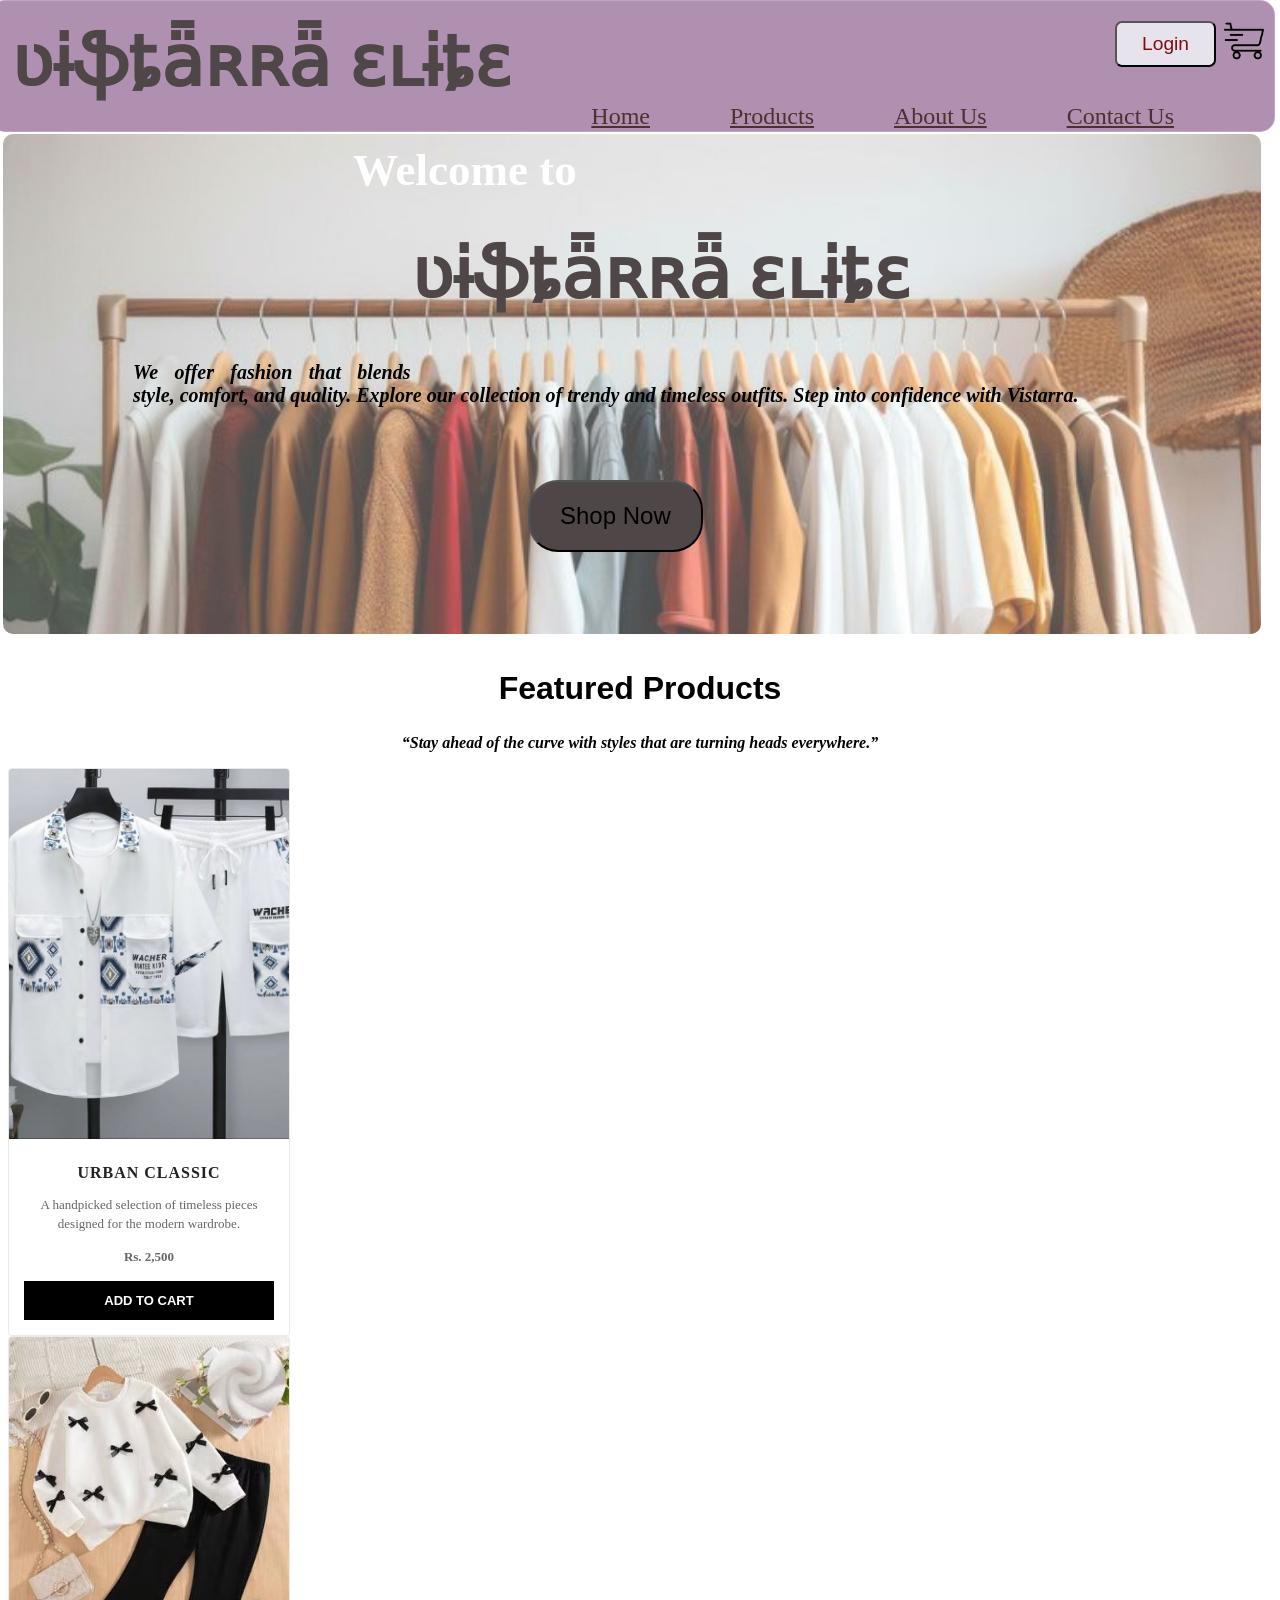
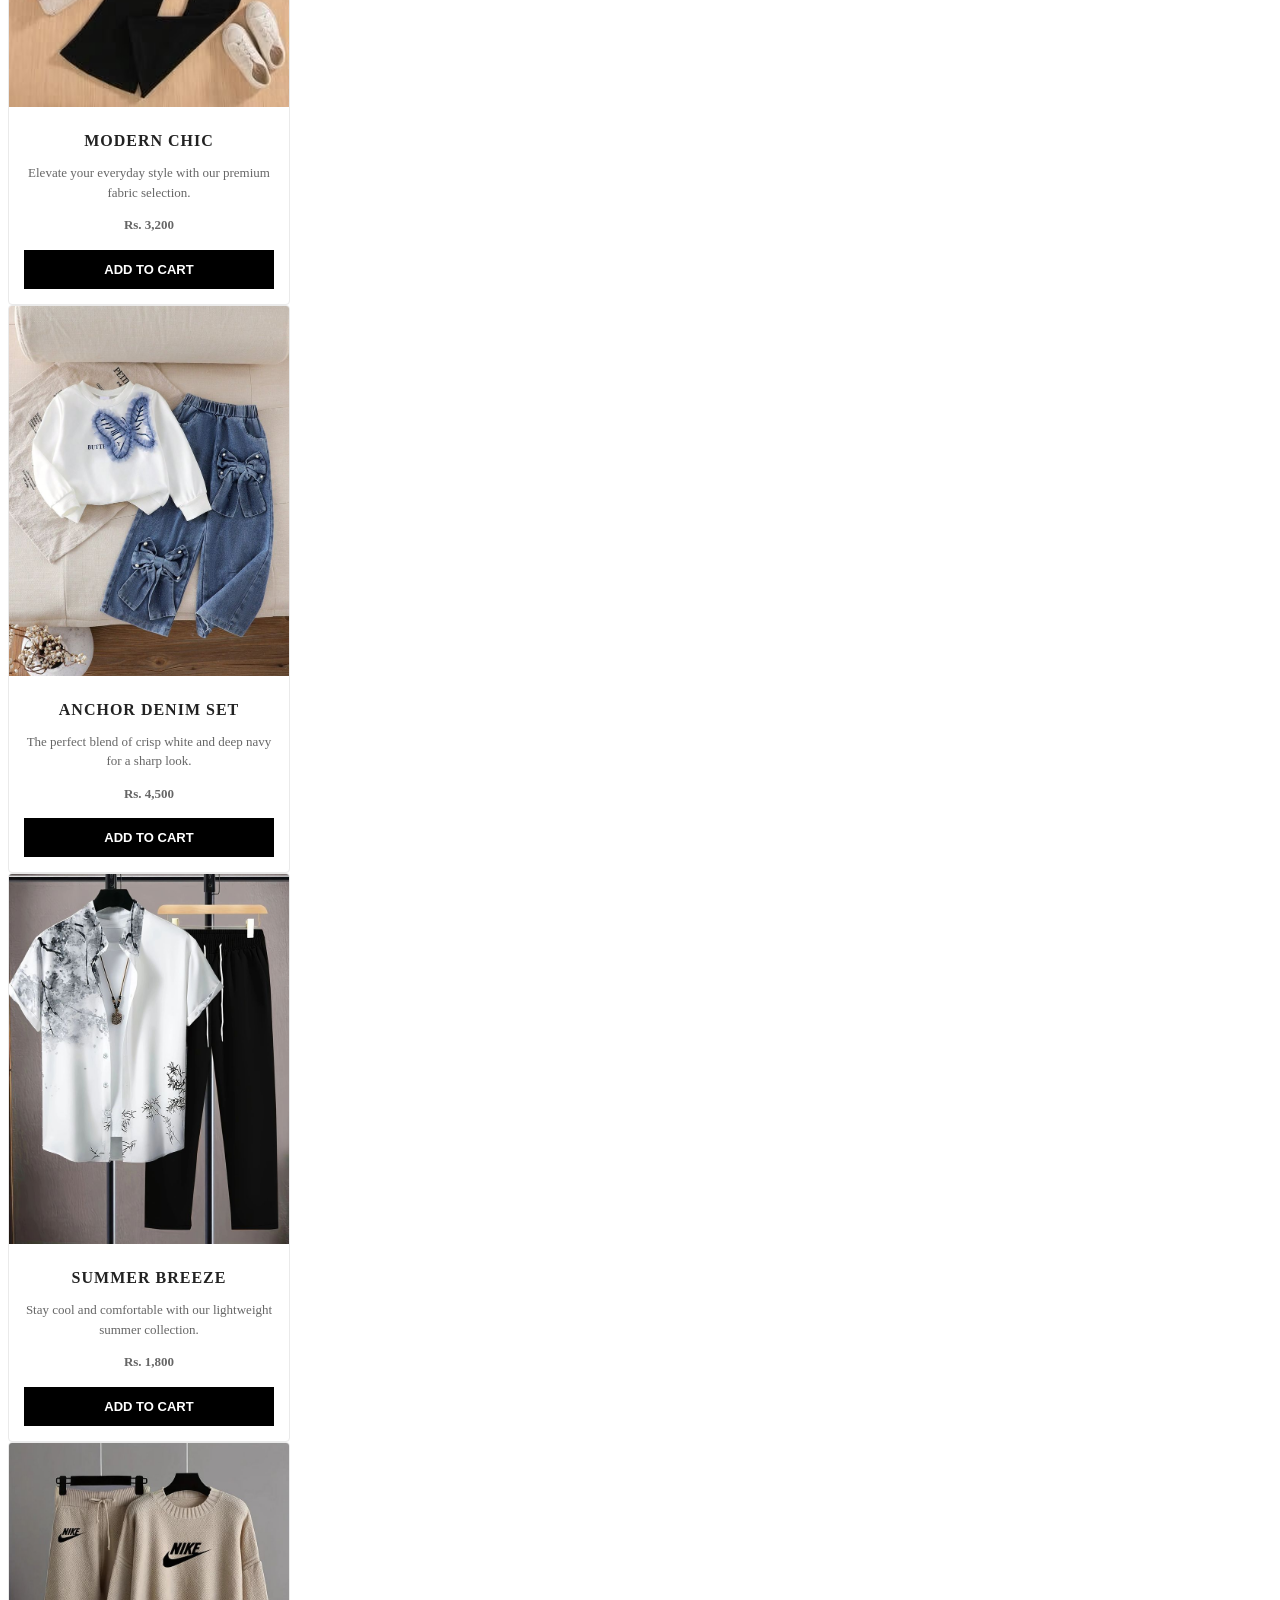
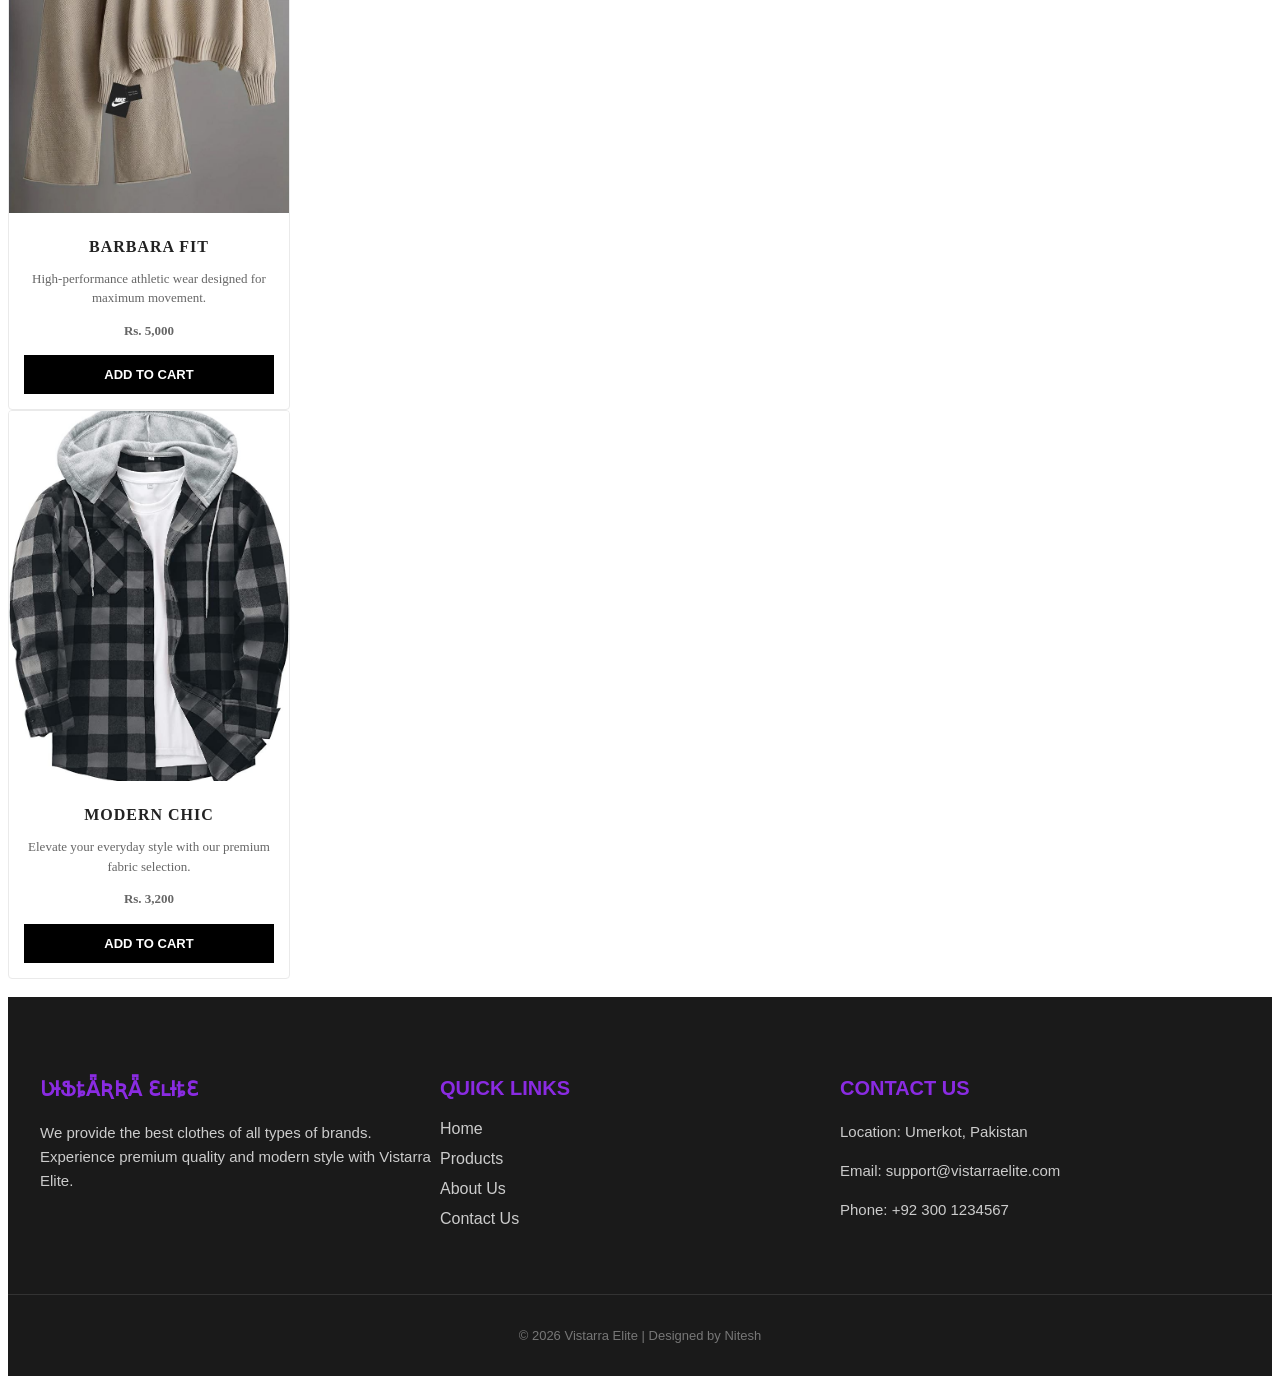
<file: Index.html>
<!DOCTYPE html>
<html lang="en">

<head>
    <meta charset="UTF-8">

    <title>Home</title>
    <link rel="stylesheet" href="Vistarra.Css">


</head>

<body>
    <header>
        <nav id="Navbar">
            <h1 id="Heading0">
                ʋɨֆȶǟʀʀǟ ɛʟɨȶɛ</h1>
            <a id="LInk1" href="contact.html">Contact Us</a>
            <a id="LInk1" href="about.html">About Us</a>
            <a id="LInk1" href="Product.html">Products</a>
            <a id="LInk1" href="Index.html">Home</a>
            <button id="button1">Login</button>
            <img id="imageshoping" src="shopping-cart.png">

        </nav>

    </header>
    <br>
    <div id="Div1">
        <h2 id="heading1">Welcome to</h2>
        <h1 id="headingb">ʋɨֆȶǟʀʀǟ ɛʟɨȶɛ</h1>
        <p id="paragraph1">We offer fashion that blends style, comfort, and quality.
            Explore our collection of trendy and timeless outfits.
            Step into confidence with Vistarra.</p>
    </div>
    <br><br>
    <h2 id="heading2">Featured Products</h2>
    <p id="paragraph2">“Stay ahead of the curve with styles that are turning heads everywhere.”</p>
    <button id="shopbutton">Shop Now</button>
    <div class="product-grid">
        <!-- Product 1 -->
        <div class="product-card">
            <img src="download (25).jpg" alt="Urban Classic" width="280" height="370">
            <div class="product-info">
                <h3>Urban Classic</h3>
                <p>A handpicked selection of timeless pieces designed for the modern wardrobe.</p>
                <p class="price">Rs. 2,500</p>
                <button class="add-btn">Add to Cart</button>
            </div>
        </div>

        <!-- Product 2 -->
        <div class="product-card">
            <img src="SHEIN.avif" alt="Modern Chic" width="280" height="370">
            <div class="product-info">
                <h3>Modern Chic</h3>
                <p>Elevate your everyday style with our premium fabric selection.</p>
                <p class="price">Rs. 3,200</p>
                <button class="add-btn">Add to Cart</button>
            </div>
        </div>

        <!-- Product 3 -->
        <div class="product-card">
            <img src="_Little Anchor_ - Crisp White Shirt & Navy Blue Denim Set with Bow Detail.jpg" alt="Anchor Denim Set" width="280" height="370">
            <div class="product-info">
                <h3>Anchor Denim Set</h3>
                <p>The perfect blend of crisp white and deep navy for a sharp look.</p>
                <p class="price">Rs. 4,500</p>
                <button class="add-btn">Add to Cart</button>
            </div>
        </div>

        <!-- Product 4 -->
        <div class="product-card">
            <img src="download (24).jpg" alt="Summer Breeze" width="280" height="370">
            <div class="product-info">
                <h3>Summer Breeze</h3>
                <p>Stay cool and comfortable with our lightweight summer collection.</p>
                <p class="price">Rs. 1,800</p>
                <button class="add-btn">Add to Cart</button>
            </div>
        </div>

        <!-- Product 5 -->
        <div class="product-card">
            <img src="Barbara Fit - NK.jpg" alt="Barbara Fit" width="280" height="370">
            <div class="product-info">
                <h3>Barbara Fit</h3>
                <p>High-performance athletic wear designed for maximum movement.</p>
                <p class="price">Rs. 5,000</p>
                <button class="add-btn">Add to Cart</button>
            </div>
        </div>

        <!-- Product 6 -->
        <div class="product-card">
            <img src="download (22).jpg" alt="Modern Chic" width="280" height="370">
            <div class="product-info">
                <h3>Modern Chic</h3>
                <p>Elevate your everyday style with our premium fabric selection.</p>
                <p class="price">Rs. 3,200</p>
                <button class="add-btn">Add to Cart</button>
            </div>
        </div>

    <br>
        <footer>
        <footer class="main-footer">
    <div class="footer-container">
        
        <div class="footer-column">
            <h3 class="footer-logo">ʋɨֆȶǟʀʀǟ ɛʟɨȶɛ</h3>
            <p>We provide the best clothes of all types of brands. Experience premium quality and modern style with Vistarra Elite.</p>
        </div>

        <div class="footer-column">
            <h3>Quick Links</h3>
            <ul class="footer-links">
                <li><a href="#">Home</a></li>
                <li><a href="#">Products</a></li>
                <li><a href="#">About Us</a></li>
                <li><a href="#">Contact Us</a></li>
            </ul>
        </div>

        <div class="footer-column">
            <h3>Contact Us</h3>
            <p>Location: Umerkot, Pakistan</p>
            <p>Email: support@vistarraelite.com</p>
            <p>Phone: +92 300 1234567</p>
        </div>

    </div>

    <div class="footer-bottom">
        <p>&copy; 2026 Vistarra Elite | Designed by Nitesh</p>
    </div>
</footer>

    </footer>


</body>

</html>
</file>
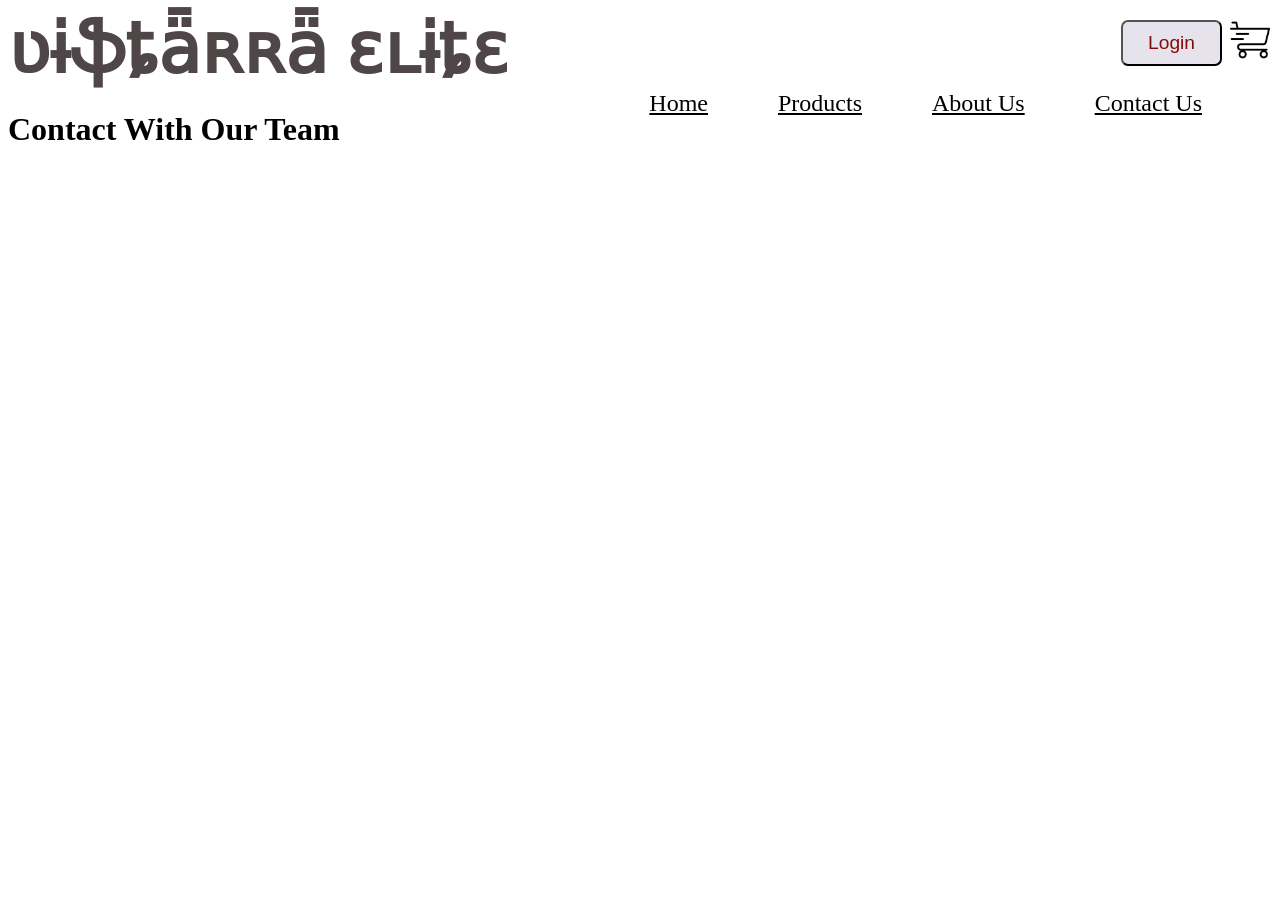
<file: contact.html>
<!DOCTYPE html>
<html lang="en">
<head>
    <meta charset="UTF-8">
    <meta name="viewport" content="width=device-width, initial-scale=1.0">
    <title> Contact Us</title>
    <link rel="stylesheet" href="contact.css">
</head>
<body>
     <nav id="Navbar">
            <h1 id="Heading0">
                ʋɨֆȶǟʀʀǟ ɛʟɨȶɛ</h1>
            <a id="LInk1" href="contact.html">Contact Us</a>
            <a id="LInk1" href="about.html">About Us</a>
            <a id="LInk1" href="Product.html">Products</a>
            <a id="LInk1" href="Index.html">Home</a>
            <button id="button1">Login</button>
            <img id="imageshoping" src="shopping-cart.png">
        </nav>
        <div id="headingdiv"><h1 id="heading1">Contact With Our Team</h1></div>
</body>
</html>
</file>
<file: Vistarra.Css>
#Navbar {
  border: 1px solid black;
  height: 90px;
  width: 1243px;
  background-color: rgba(170, 136, 170, 0.926);
  backdrop-filter: blur(5px);
  border: 1px solid rgba(255, 255, 255, 0.2);
  border-radius: 15px;
  padding: 20px;
  position: fixed;
  top: 0;
  margin-left: -18px;
  z-index: 999;
}
#imageshoping {
  width: 40px;
  position: absolute;
  top: 20px;
  right: 10px;
  ;
}
#Heading0 {
  margin: auto;
  font-size: 70px;
  color: rgb(79, 70, 71);
}
#LInk1 {
  float: right;
  margin-right: 80px;
  font-size: x-large;
  color: rgb(78, 48, 48);
  font-family: 'Times New Roman', Times, serif;
}
#LInk1:hover {
  color: blue;
}
#button1:hover {
  color: rgb(241, 235, 235);
  background-color: rgb(90, 147, 90);
}
#button1 {
  position: absolute;
  top: 20px;
  right: 58px;
  padding: 10px 25px;
  background-color: rgb(231, 227, 236);
  color: rgb(130, 12, 12);
  border-radius: 7px;
  font-family: 'Franklin Gothic Medium', 'Arial Narrow', Arial, sans-serif;
  font-size: larger;
}
#Div1 {
  height: 500px;background-image: linear-gradient(rgba(255, 255, 255, 0.3), rgba(255, 255, 255, 0.3)),
    url('Download\ Clothing\ rack\ with\ different\ clothes\ on\ wooden\ floor\ in\ modern\ dressing\ room\,\ Clothing\ on\ hanger\ at\ the\ modern\ shop\ boutique\,\ AI\ Generated\ for\ free.jpg');
  background-repeat: no-repeat;
  background-size: cover;
  border-radius: 10px;
  margin-top: 108px;
  width: 1258px;
  margin-left: -5px;
  
}
product-grid {
    display: grid;
    grid-template-columns: repeat(4, 280px); 
    gap: 30px;
    justify-content: center;
    padding: 40px 20px;
    background-color: #fcfcfc;
}
.product-card {
    width: 280px;
    background: #ffffff;
    border: 1px solid #eaeaea;
    border-radius: 4px;
    overflow: hidden;
    text-align: center;
    transition: all 0.3s ease;
}

 .product-card:hover {
    box-shadow: 0 10px 20px rgba(0,0,0,0.08);
    transform: translateY(-5px);
}

.product-card img {
    width: 280px;
    height: 370px;
    object-fit: cover; /* Image stretch nahi hogi */
    display: block;
}
.product-info {
    padding: 15px;
}

.product-info h3 {
    font-size: 16px;
    margin: 10px 0;
    color: #222;
    font-weight: 600;
    text-transform: uppercase;
    letter-spacing: 1px;
}

.product-info p {
    font-size: 13px;
    color: #666;
    margin-bottom: 10px;
    line-height: 1.5;
}


.price {
    font-size: 17px;
    font-weight: bold;
    color: #000;
    margin-bottom: 15px !important;
}

.add-btn {
    background-color: #000;
    color: #fff;
    border: none;
    padding: 12px;
    width: 100%;
    cursor: pointer;
    font-size: 13px;
    font-weight: 600;
    text-transform: uppercase;
    transition: background 0.3s ease;
}

.add-btn:hover {
    background-color: #333;
}
@media (max-width: 1200px) {
    .product-grid {
        grid-template-columns: repeat(2, 280px);
    }
}

@media (max-width: 600px) {
    .product-grid {
        grid-template-columns: repeat(1, 280px);
    }
}


footer #Div2 {
  border: 1px solid black;
  width: 1250px;
  height: 450px;
  border-radius: 20px;
}
#headingb {
  float: right;
  margin-top: 0%;
  padding-right: 350px;
  display: inline;
  font-size: 70px;
  color: rgb(79, 70, 71);
}
#heading1 {
  margin-top: 10px;
  display: inline-block;
  padding-left: 350px;
  font-size: 45px;
  color: white;
}
#paragraph1 {
  margin-top: 128px;
  padding-left: 130px;
  font-size: 20px;
  font-weight: 700;
  font-style: oblique;
  text-align: justify;
  padding-right: 50px;
  color: rgb(0, 0, 0);
}
#shopbutton {
  position: absolute;
  top: 30pc;
  left: 33pc;
  padding: 20px 30px;
  font-size: x-large;
  border-radius: 30px;
  background-color: rgb(79, 70, 71);
  color: rgb(0, 0, 0);
}
#shopbutton:hover {
  background-color: rgb(150, 201, 150);
  color: white;
}
#heading2 {
  font-size: xx-large;
  text-align: center;
  margin-top: 0%;
  font-family: Arial, Helvetica, sans-serif;
}
#paragraph2 {
  text-align: center;
  margin-top: 0%;
  font-weight: 800;
  font-style: oblique;
}
#imagediv {
  width: 100%;
  height: 75%;
  padding-top: 0%;
  border-radius: 25px;
}
#Divesheading {
  margin-top: 0%;
  margin-left: 0%;
  margin-left: 0%;
  margin-right: 0%;
  padding-left: 20px;
}
#divesparagraph {
  margin-top: 0%;
  margin-left: 0%;
  margin-left: 0%;
  margin-right: 0%;
  padding-top: 0%;
  padding-left: 10px;
}
#priceheading {
  color: green;
  font-size: 30px;
  padding-left: 15px;
  padding-bottom: 30px;
  padding-top: 0%;
  margin-top: 0%;
  display: inline-block;
}
#divesbutton {
  margin-left: 200px;
  margin-top: 0%;
  padding-top: px;
  padding-left: px;
  padding-right: px;
  padding-bottom: px;
  position: absolute;
  top: 105;
  margin-right: 400pc;
  display: inline-block;
  font-size: 13px;
  white-space: nowrap;
  background-color: rgb(81, 149, 81);
  color: white;
  border-radius: 6px;
}
#divesbutton:hover {
  background-color: white;
  color: black;
}
.main-footer {
  background-color: #1a1a1a;
  color: white;
  padding: 60px 0 20px 0;
  font-family: 'Segoe UI', Tahoma, Geneva, Verdana, sans-serif;
}
.footer-container {
  display: flex;
  justify-content: space-around;
  align-items: flex-start;
  flex-wrap: wrap;
  max-width: 1200px;
  margin: 0 auto;
  padding: 0 20px;
}
.footer-column {
  flex: 1;
  min-width: 250px;
  margin-bottom: 30px;
}
.footer-column h3 {
  color: #8a2be2;
  margin-bottom: 20px;
  font-size: 20px;
  text-transform: uppercase;
}
.footer-column p {
  font-size: 15px;
  line-height: 1.6;
  color: #ccc;
  margin-bottom: 10px;
}

.footer-links {
  list-style: none;
  padding: 0;
}
.footer-links li {
  margin-bottom: 12px;
}
.footer-links a {
  color: #ccc;
  text-decoration: none;
  transition: 0.3s;
}
.footer-links a:hover {
  color: white;
  padding-left: 8px;
 }
 .footer-bottom {
  text-align: center;
  border-top: 1px solid #333;
  padding-top: 20px;
  margin-top: 20px;
  font-size: 13px;
  color: #777;
}
</file>
<file: contact.css>
Navbar {
  border: 1px solid black;
  height: 90px;
  width: 1225px;
  background-color: rgb(255, 253, 253);
  backdrop-filter: blur(5px);
  border: 1px solid rgba(255, 255, 255, 0.2);
  border-radius: 15px;
  padding: 20px;
  position: fixed;
  top: 0;
  margin-left: 0%;
  z-index: 999;
}
#imageshoping {
  width: 40px;
  position: absolute;
  top: 20px;
  right: 10px;
  ;
}
#imageshoping:hover {
  filter: blur(50%);
}
#Heading0 {
  margin: auto;
  font-size: 70px;
  color: rgb(79, 70, 71);
}
#LInk1 {
  float: right;
  margin-right: 70px;
  font-size: x-large;
  color: black;
  font-family: 'Times New Roman', Times, serif;
}
#LInk1:hover {
  color: blue;
}
#button1:hover {
  color: rgb(241, 235, 235);
  background-color: rgb(90, 147, 90);
}
#button1 {
  position: absolute;
  top: 20px;
  right: 58px;
  padding: 10px 25px;
  background-color: rgb(231, 227, 236);
  color: rgb(130, 12, 12);
  border-radius: 7px;
  font-family: 'Franklin Gothic Medium', 'Arial Narrow', Arial, sans-serif;
  font-size: larger;}
</file>
